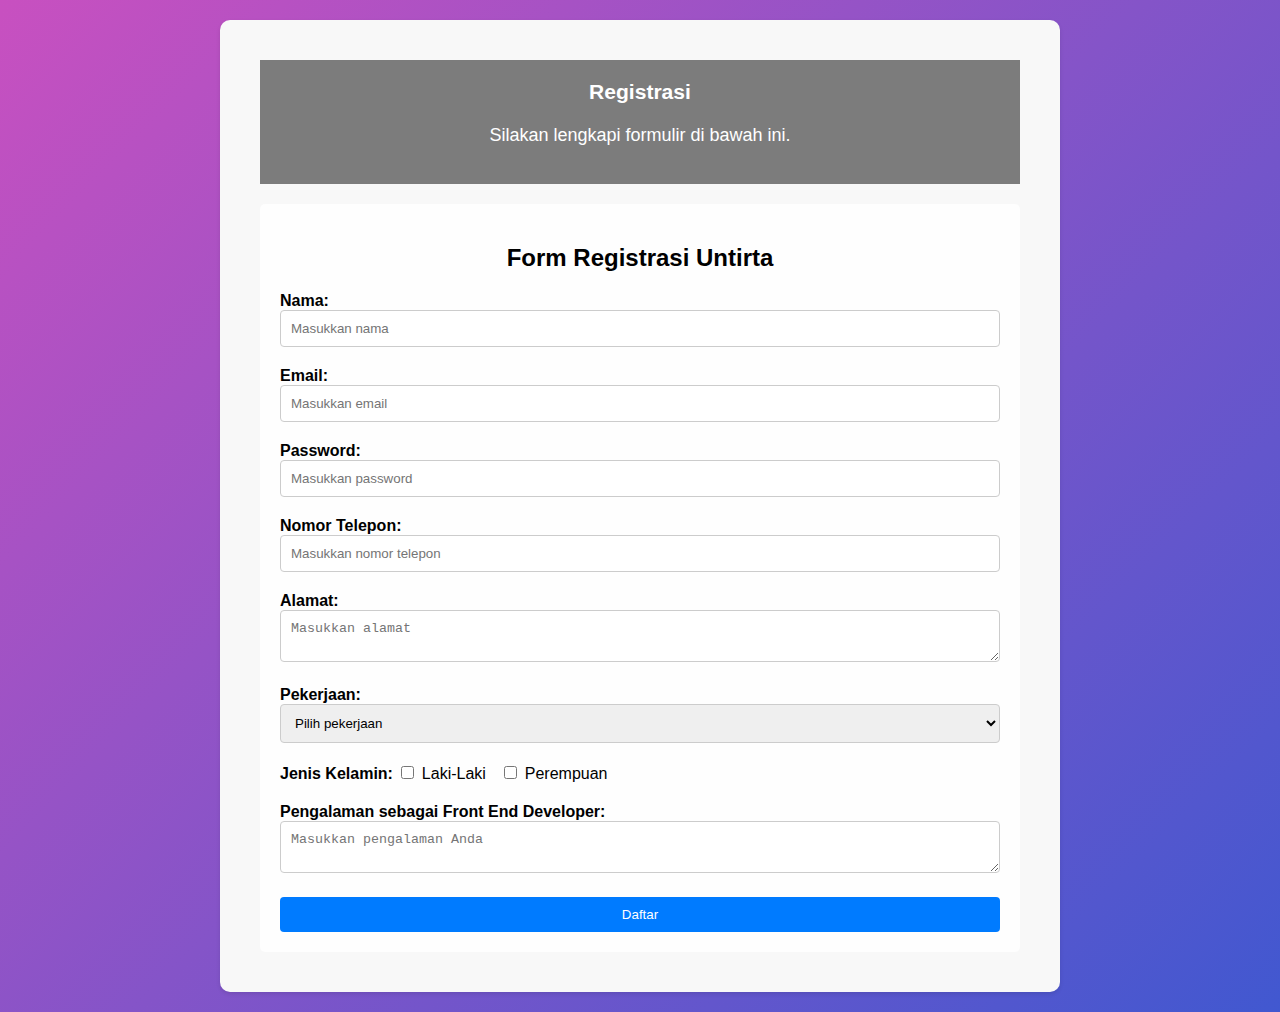
<file: form login/index.html>
<!DOCTYPE html>
<html lang="en">

<head>
  <meta charset="UTF-8">
  <meta http-equiv="X-UA-Compatible" content="IE=edge">
  <meta name="viewport" content="width=device-width, initial-scale=1.0">
  <title>Form Login</title>
  <!-- CSS Ekternal -->
  <link rel="stylesheet" href="style.css">
  <!-- Boostrap 5 -->
  <link href="https://cdn.jsdelivr.net/npm/bootstrap@5.3.0-alpha3/dist/css/bootstrap.min.css" rel="stylesheet"
    integrity="sha384-KK94CHFLLe+nY2dmCWGMq91rCGa5gtU4mk92HdvYe+M/SXH301p5ILy+dN9+nJOZ" crossorigin="anonymous">
</head>

<body>
  <div class="custom-container">
    <div class="background">
      <h3>Registrasi</h3>
      <p>Silakan lengkapi formulir di bawah ini.</p>
    </div>
    <form class="form-container">
      <h2>Form Registrasi Untirta</h2>
      <div class="form-group">
        <label for="nama">Nama:</label>
        <input type="text" class="form-control" id="nama" placeholder="Masukkan nama">
      </div>
      <div class="form-group">
        <label for="email">Email:</label>
        <input type="email" class="form-control" id="email" placeholder="Masukkan email">
      </div>
      <div class="form-group">
        <label for="password">Password:</label>
        <input type="password" class="form-control" id="password" placeholder="Masukkan password">
      </div>
      <div class="form-group">
        <label for="telepon">Nomor Telepon:</label>
        <input type="tel" class="form-control" id="telepon" placeholder="Masukkan nomor telepon">
      </div>
      <div class="form-group">
        <label for="alamat">Alamat:</label>
        <textarea class="form-control" id="alamat" placeholder="Masukkan alamat"></textarea>
      </div>
      <div class="form-group">
        <label for="pekerjaan">Pekerjaan:</label>
        <select class="form-control" id="pekerjaan">
          <option value="">Pilih pekerjaan</option>
          <option value="Front End Developer">Front End Developer</option>
          <option value="Back End Developer">Back End Developer</option>
          <option value="UI/UX Designer">UI/UX Designer</option>
          <option value="Data Analyst">Data Analyst</option>
          <option value="Product Manager">Product Manager</option>
          <option value="Lainnya">Lainnya</option>
        </select>

      </div>
      <div class="form-group">
        <label for="jenisKelamin">Jenis Kelamin:</label>
        <div class="form-check form-check-inline">
          <input class="form-check-input" type="checkbox" id="lakiLaki" value="laki-laki">
          <label class="form-check-label" for="lakiLaki">Laki-Laki</label>
        </div>
        <div class="form-check form-check-inline">
          <input class="form-check-input" type="checkbox" id="perempuan" value="perempuan">
          <label class="form-check-label" for="perempuan">Perempuan</label>
        </div>
      </div>
      <div class="form-group">
        <label for="pengalaman">Pengalaman sebagai Front End Developer:</label>
        <textarea class="form-control" id="pengalaman" placeholder="Masukkan pengalaman Anda"></textarea>
      </div>
      <button type="submit" class="btn btn-primary">Daftar</button>
    </form>
  </div>

</body>

</html>
</file>
<file: form login/style.css>
body {
  font-family: Arial, sans-serif;
  background-image: linear-gradient(135deg, #c850c0, #4158d0);
  background-repeat: no-repeat;
  background-size: cover;
}

.custom-container {
  max-width: 760px;
  margin: 20px auto;
  padding: 40px;
  background-color: #f8f8f8;
  border-radius: 10px;
  box-shadow: 0 2px 4px rgba(0, 0, 0, 0.1);
}

.form-container {
  background-color: rgba(255, 255, 255, 0.8);
  padding: 20px;
  border-radius: 5px;
}


.background {
  background-image: linear-gradient(rgba(0, 0, 0, 0.5), rgba(0, 0, 0, 0.5)), url('https://images.unsplash.com/photo-1497366811353-6870744d04b2?ixlib=rb-4.0.3&ixid=MnwxMjA3fDB8MHxwaG90by1wYWdlfHx8fGVufDB8fHx8&auto=format&fit=crop&w=1469&q=80');
  background-size: cover;
  background-position: center;
  padding: 20px;
  color: white;
  text-align: center;
  font-size: 18px;
  margin-bottom: 20px;
}

h2 {
  text-align: center;
  margin-bottom: 20px;
  margin-top: 20px;
}


h3 {
  margin-top: 0;
}

form {
  margin-top: 20px;
}

.form-group {
  margin-bottom: 20px;
}

label {
  font-weight: bold;
}

.form-check label {
  font-weight: normal;
}

input[type="text"],
input[type="email"],
input[type="password"],
input[type="tel"],
textarea {
  width: 100%;
  padding: 10px;
  border: 1px solid #ccc;
  border-radius: 4px;
  box-sizing: border-box;
}

select {
  width: 100%;
  padding: 10px;
  border: 1px solid #ccc;
  border-radius: 4px;
  box-sizing: border-box;
}

.form-check-inline {
  display: inline-block;
  margin-right: 10px;
}

.btn-primary {
  display: block;
  width: 100%;
  padding: 10px;
  background-color: #007bff;
  color: #fff;
  border: none;
  border-radius: 4px;
  cursor: pointer;
}

.btn-primary:hover {
  background-color: #0069d9;
}

/* Responsif */

@media (max-width: 767px) {
  .custom-container {
    max-width: 100%;
    padding: 10px;
  }
}
</file>
